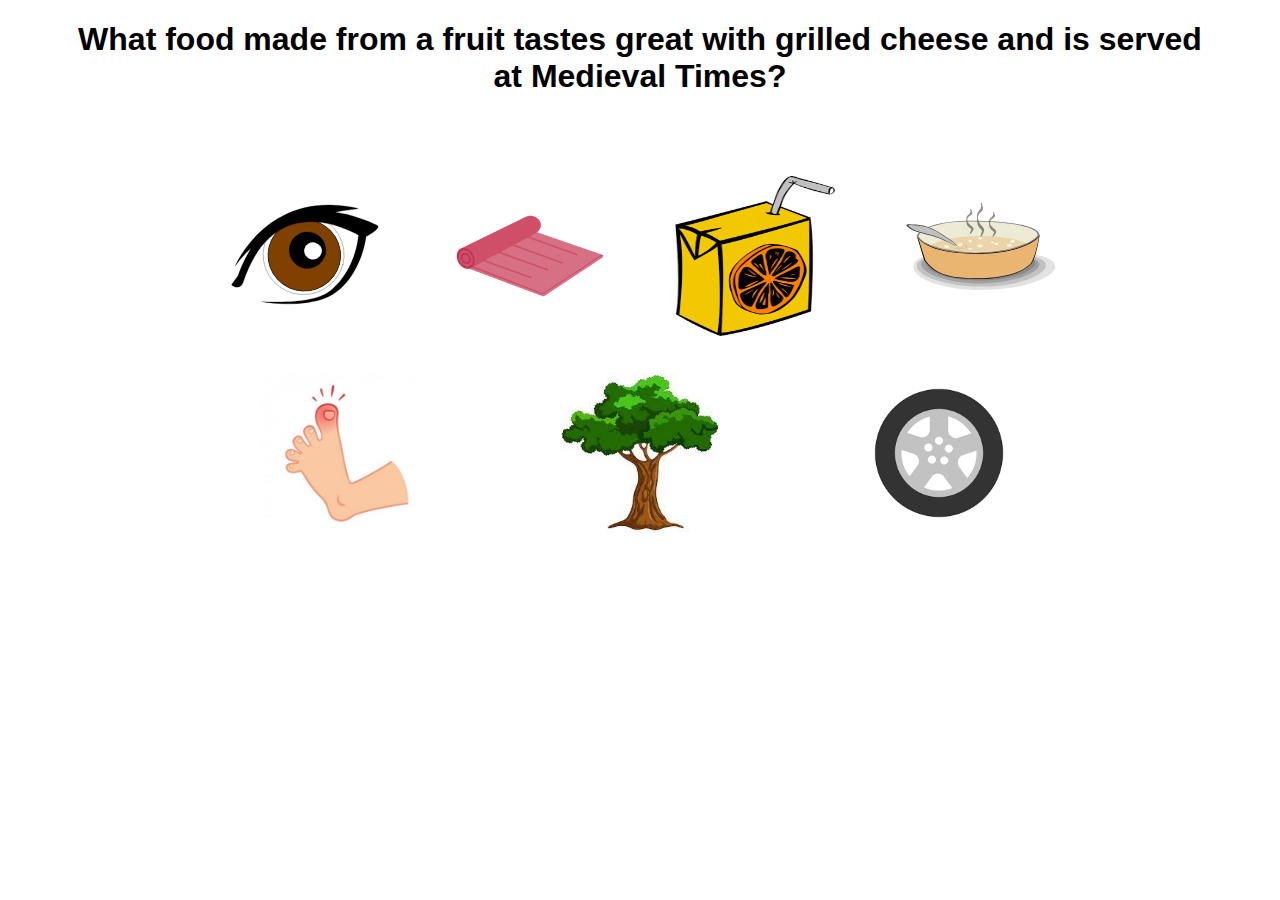
<file: riddle.html>
<!DOCTYPE html>
<html lang="en">
<head>
  <meta charset="UTF-8">
  <meta http-equiv="X-UA-Compatible" content="IE=edge">
  <meta name="viewport" content="width=device-width, initial-scale=1.0">
  <link rel="stylesheet" type="text/css" href="css/riddle.css" />
  <script
    src="https://code.jquery.com/jquery-3.5.1.js"
    integrity="sha256-QWo7LDvxbWT2tbbQ97B53yJnYU3WhH/C8ycbRAkjPDc="
    crossorigin="anonymous"
    defer
  ></script>
  <script src="riddle.js" defer></script>
  <title>Solve this riddle </title>
</head>
<body>
  <header class="question-header">
    <h1 class="question">
      What food made from a fruit tastes great with grilled cheese and is served at Medieval Times?
    </h1>
  </header>
  <content class="picture-container">
    <div class="pic-set">
      <button class="pic-button" id="1">
        <img class="pic" src="./assets/eye.svg">
      </button>
      <button class="pic-button" id="2">
        <img class="pic" src="./assets/mat.png">
      </button>
      <button class="pic-button" id="3">
        <img class="pic" src="./assets/oj.png">
      </button>
      <button class="pic-button" id="4">
        <img class="pic" src="./assets/soup.svg">
      </button>
    </div>
    <div class="pic-set">
      <button class="pic-button" id="5">
        <img class="pic" src="./assets/toe.jpg">
      </button>
      <button class="pic-button" id="6">
        <img class="pic" src="./assets/tree.jpg">
      </button>
      <button class="pic-button" id="7">
        <img class="pic" src="./assets/wheel.png">
      </button>
    </div>
  </content>

  <div class="counter"></div>
  
</body>
</html>
</file>
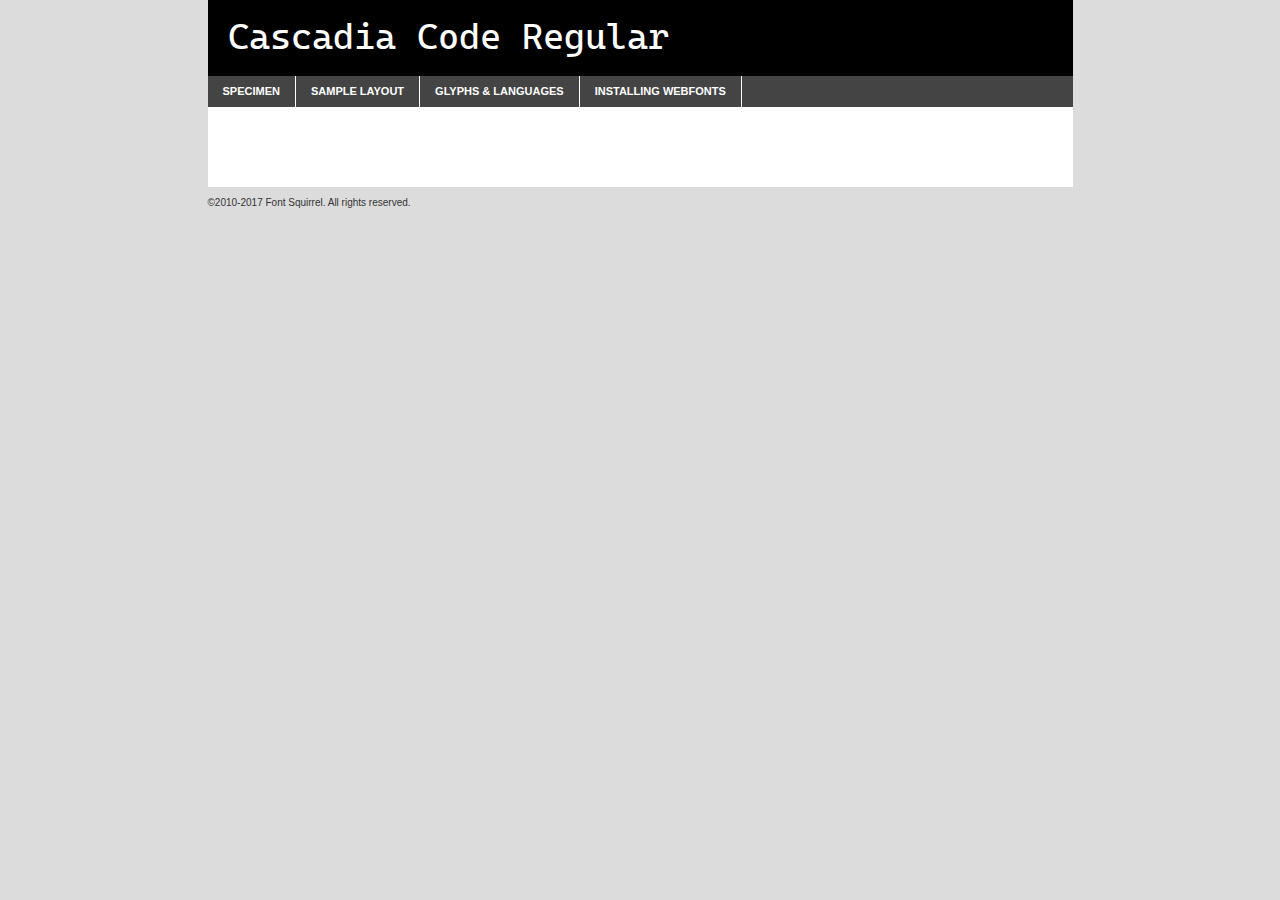
<file: webfontkit-20200929-161207/cascadiacode-demo.html>
<!DOCTYPE html PUBLIC "-//W3C//DTD XHTML 1.0 Transitional//EN"
	"http://www.w3.org/TR/xhtml1/DTD/xhtml1-transitional.dtd">

<html xmlns="http://www.w3.org/1999/xhtml" xml:lang="en" lang="en">
<head>
	<meta http-equiv="Content-Type" content="text/html; charset=utf-8" />
	<script src="http://ajax.googleapis.com/ajax/libs/jquery/1.7.2/jquery.min.js" type="text/javascript" charset="utf-8"></script>
	<script type="text/javascript">
	(function($){$.fn.easyTabs=function(option){var param=jQuery.extend({fadeSpeed:"fast",defaultContent:1,activeClass:'active'},option);$(this).each(function(){var thisId="#"+this.id;if(param.defaultContent==''){param.defaultContent=1;}
	if(typeof param.defaultContent=="number")
	{var defaultTab=$(thisId+" .tabs li:eq("+(param.defaultContent-1)+") a").attr('href').substr(1);}else{var defaultTab=param.defaultContent;}
	$(thisId+" .tabs li a").each(function(){var tabToHide=$(this).attr('href').substr(1);$("#"+tabToHide).addClass('easytabs-tab-content');});hideAll();changeContent(defaultTab);function hideAll(){$(thisId+" .easytabs-tab-content").hide();}
	function changeContent(tabId){hideAll();$(thisId+" .tabs li").removeClass(param.activeClass);$(thisId+" .tabs li a[href=#"+tabId+"]").closest('li').addClass(param.activeClass);if(param.fadeSpeed!="none")
	{$(thisId+" #"+tabId).fadeIn(param.fadeSpeed);}else{$(thisId+" #"+tabId).show();}}
	$(thisId+" .tabs li").click(function(){var tabId=$(this).find('a').attr('href').substr(1);changeContent(tabId);return false;});});}})(jQuery);
	</script>
	<link rel="stylesheet" href="specimen_files/specimen_stylesheet.css" type="text/css" charset="utf-8" />
	<link rel="stylesheet" href="stylesheet.css" type="text/css" charset="utf-8" />

	<style type="text/css">
					body{
				font-family: 'cascadia_coderegular';
							}
		</style>

	<title>Cascadia Code Regular Specimen</title>
	
	
	<script type="text/javascript" charset="utf-8">
		$(document).ready(function() {
			$('#container').easyTabs({defaultContent:1});
		});
	</script>
</head>

<body>
<div id="container">
	<div id="header">
		Cascadia Code Regular	</div>
	<ul class="tabs">
		<li><a href="#specimen">Specimen</a></li>
		<li><a href="#layout">Sample Layout</a></li>
				<li><a href="#glyphs">Glyphs &amp; Languages</a></li>
		<li><a href="#installing">Installing Webfonts</a></li>
		
	</ul>
	
	<div id="main_content">

		
			<div id="specimen">
		
				<div class="section">
					<div class="grid12 firstcol">
						<div class="huge">AaBb</div>
					</div>
				</div>
		
				<div class="section">
					<div class="glyph_range">A&#x200B;B&#x200b;C&#x200b;D&#x200b;E&#x200b;F&#x200b;G&#x200b;H&#x200b;I&#x200b;J&#x200b;K&#x200b;L&#x200b;M&#x200b;N&#x200b;O&#x200b;P&#x200b;Q&#x200b;R&#x200b;S&#x200b;T&#x200b;U&#x200b;V&#x200b;W&#x200b;X&#x200b;Y&#x200b;Z&#x200b;a&#x200b;b&#x200b;c&#x200b;d&#x200b;e&#x200b;f&#x200b;g&#x200b;h&#x200b;i&#x200b;j&#x200b;k&#x200b;l&#x200b;m&#x200b;n&#x200b;o&#x200b;p&#x200b;q&#x200b;r&#x200b;s&#x200b;t&#x200b;u&#x200b;v&#x200b;w&#x200b;x&#x200b;y&#x200b;z&#x200b;1&#x200b;2&#x200b;3&#x200b;4&#x200b;5&#x200b;6&#x200b;7&#x200b;8&#x200b;9&#x200b;0&#x200b;&amp;&#x200b;.&#x200b;,&#x200b;?&#x200b;!&#x200b;&#64;&#x200b;(&#x200b;)&#x200b;#&#x200b;$&#x200b;%&#x200b;*&#x200b;+&#x200b;-&#x200b;=&#x200b;:&#x200b;;</div>
				</div>
				<div class="section">
					<div class="grid12 firstcol">
						<table class="sample_table">
							<tr><td>10</td><td class="size10">abcdefghijklmnopqrstuvwxyzABCDEFGHIJKLMNOPQRSTUVWXYZ0123456789abcdefghijklmnopqrstuvwxyzABCDEFGHIJKLMNOPQRSTUVWXYZ0123456789abcdefghijklmnopqrstuvwxyzABCDEFGHIJKLMNOPQRSTUVWXYZ</td></tr>
							<tr><td>11</td><td class="size11">abcdefghijklmnopqrstuvwxyzABCDEFGHIJKLMNOPQRSTUVWXYZ0123456789abcdefghijklmnopqrstuvwxyzABCDEFGHIJKLMNOPQRSTUVWXYZ0123456789abcdefghijklmnopqrstuvwxyzABCDEFGHIJKLMNOPQRSTUVWXYZ</td></tr>
							<tr><td>12</td><td class="size12">abcdefghijklmnopqrstuvwxyzABCDEFGHIJKLMNOPQRSTUVWXYZ0123456789abcdefghijklmnopqrstuvwxyzABCDEFGHIJKLMNOPQRSTUVWXYZ0123456789abcdefghijklmnopqrstuvwxyzABCDEFGHIJKLMNOPQRSTUVWXYZ</td></tr>
							<tr><td>13</td><td class="size13">abcdefghijklmnopqrstuvwxyzABCDEFGHIJKLMNOPQRSTUVWXYZ0123456789abcdefghijklmnopqrstuvwxyzABCDEFGHIJKLMNOPQRSTUVWXYZ0123456789abcdefghijklmnopqrstuvwxyzABCDEFGHIJKLMNOPQRSTUVWXYZ</td></tr>
							<tr><td>14</td><td class="size14">abcdefghijklmnopqrstuvwxyzABCDEFGHIJKLMNOPQRSTUVWXYZ0123456789abcdefghijklmnopqrstuvwxyzABCDEFGHIJKLMNOPQRSTUVWXYZ0123456789abcdefghijklmnopqrstuvwxyzABCDEFGHIJKLMNOPQRSTUVWXYZ</td></tr>
							<tr><td>16</td><td class="size16">abcdefghijklmnopqrstuvwxyzABCDEFGHIJKLMNOPQRSTUVWXYZ0123456789abcdefghijklmnopqrstuvwxyzABCDEFGHIJKLMNOPQRSTUVWXYZ</td></tr>
							<tr><td>18</td><td class="size18">abcdefghijklmnopqrstuvwxyzABCDEFGHIJKLMNOPQRSTUVWXYZ0123456789abcdefghijklmnopqrstuvwxyzABCDEFGHIJKLMNOPQRSTUVWXYZ</td></tr>
							<tr><td>20</td><td class="size20">abcdefghijklmnopqrstuvwxyzABCDEFGHIJKLMNOPQRSTUVWXYZ0123456789abcdefghijklmnopqrstuvwxyzABCDEFGHIJKLMNOPQRSTUVWXYZ</td></tr>
							<tr><td>24</td><td class="size24">abcdefghijklmnopqrstuvwxyzABCDEFGHIJKLMNOPQRSTUVWXYZ0123456789abcdefghijklmnopqrstuvwxyzABCDEFGHIJKLMNOPQRSTUVWXYZ</td></tr>
							<tr><td>30</td><td class="size30">abcdefghijklmnopqrstuvwxyzABCDEFGHIJKLMNOPQRSTUVWXYZ0123456789abcdefghijklmnopqrstuvwxyzABCDEFGHIJKLMNOPQRSTUVWXYZ</td></tr>
							<tr><td>36</td><td class="size36">abcdefghijklmnopqrstuvwxyzABCDEFGHIJKLMNOPQRSTUVWXYZ0123456789abcdefghijklmnopqrstuvwxyzABCDEFGHIJKLMNOPQRSTUVWXYZ</td></tr>
							<tr><td>48</td><td class="size48">abcdefghijklmnopqrstuvwxyzABCDEFGHIJKLMNOPQRSTUVWXYZ0123456789abcdefghijklmnopqrstuvwxyzABCDEFGHIJKLMNOPQRSTUVWXYZ</td></tr>
							<tr><td>60</td><td class="size60">abcdefghijklmnopqrstuvwxyzABCDEFGHIJKLMNOPQRSTUVWXYZ0123456789abcdefghijklmnopqrstuvwxyzABCDEFGHIJKLMNOPQRSTUVWXYZ</td></tr>
							<tr><td>72</td><td class="size72">abcdefghijklmnopqrstuvwxyzABCDEFGHIJKLMNOPQRSTUVWXYZ0123456789abcdefghijklmnopqrstuvwxyzABCDEFGHIJKLMNOPQRSTUVWXYZ</td></tr>
							<tr><td>90</td><td class="size90">abcdefghijklmnopqrstuvwxyzABCDEFGHIJKLMNOPQRSTUVWXYZ0123456789abcdefghijklmnopqrstuvwxyzABCDEFGHIJKLMNOPQRSTUVWXYZ</td></tr>
						</table>
				
					</div>
			
				</div>
		
		
		
								<div class="section" id="bodycomparison">


										<div id="xheight">
				<div class="fontbody">&#x25FC;&#x25FC;&#x25FC;&#x25FC;&#x25FC;&#x25FC;&#x25FC;&#x25FC;&#x25FC;&#x25FC;&#x25FC;&#x25FC;&#x25FC;&#x25FC;&#x25FC;&#x25FC;&#x25FC;&#x25FC;&#x25FC;&#x25FC;&#x25FC;&#x25FC;&#x25FC;&#x25FC;&#x25FC;&#x25FC;&#x25FC;&#x25FC;&#x25FC;&#x25FC;&#x25FC;&#x25FC;&#x25FC;&#x25FC;&#x25FC;&#x25FC;&#x25FC;&#x25FC;&#x25FC;&#x25FC;&#x25FC;&#x25FC;&#x25FC;&#x25FC;&#x25FC;&#x25FC;&#x25FC;&#x25FC;&#x25FC;&#x25FC;&#x25FC;&#x25FC;&#x25FC;&#x25FC;&#x25FC;&#x25FC;&#x25FC;&#x25FC;&#x25FC;&#x25FC;&#x25FC;&#x25FC;&#x25FC;&#x25FC;&#x25FC;&#x25FC;&#x25FC;&#x25FC;&#x25FC;&#x25FC;&#x25FC;&#x25FC;&#x25FC;&#x25FC;&#x25FC;&#x25FC;&#x25FC;&#x25FC;&#x25FC;&#x25FC;&#x25FC;&#x25FC;&#x25FC;&#x25FC;&#x25FC;&#x25FC;&#x25FC;&#x25FC;&#x25FC;&#x25FC;&#x25FC;&#x25FC;&#x25FC;&#x25FC;&#x25FC;&#x25FC;&#x25FC;&#x25FC;&#x25FC;body</div><div class="arialbody">body</div><div class="verdanabody">body</div><div class="georgiabody">body</div></div>
										<div class="fontbody" style="z-index:1">
											body<span>Cascadia Code Regular</span>
										</div>
										<div class="arialbody" style="z-index:1">
											body<span>Arial</span>
										</div>
										<div class="verdanabody" style="z-index:1">
											body<span>Verdana</span>
										</div>
										<div class="georgiabody" style="z-index:1">
											body<span>Georgia</span>
										</div>



								</div>
		
		
				<div class="section psample psample_row1" id="">
					
					<div class="grid2 firstcol">
						<p class="size10"><span>10.</span>Aenean lacinia bibendum nulla sed consectetur. Fusce dapibus, tellus ac cursus commodo, tortor mauris condimentum nibh, ut fermentum massa justo sit amet risus. Nullam id dolor id nibh ultricies vehicula ut id elit. Cum sociis natoque penatibus et magnis dis parturient montes, nascetur ridiculus mus. Nulla vitae elit libero, a pharetra augue.</p>
			
					</div>
					<div class="grid3">
						<p class="size11"><span>11.</span>Aenean lacinia bibendum nulla sed consectetur. Fusce dapibus, tellus ac cursus commodo, tortor mauris condimentum nibh, ut fermentum massa justo sit amet risus. Nullam id dolor id nibh ultricies vehicula ut id elit. Cum sociis natoque penatibus et magnis dis parturient montes, nascetur ridiculus mus. Nulla vitae elit libero, a pharetra augue.</p>
			
					</div>
					<div class="grid3">
						<p class="size12"><span>12.</span>Aenean lacinia bibendum nulla sed consectetur. Fusce dapibus, tellus ac cursus commodo, tortor mauris condimentum nibh, ut fermentum massa justo sit amet risus. Nullam id dolor id nibh ultricies vehicula ut id elit. Cum sociis natoque penatibus et magnis dis parturient montes, nascetur ridiculus mus. Nulla vitae elit libero, a pharetra augue.</p>
			
					</div>
					<div class="grid4">
						<p class="size13"><span>13.</span>Aenean lacinia bibendum nulla sed consectetur. Fusce dapibus, tellus ac cursus commodo, tortor mauris condimentum nibh, ut fermentum massa justo sit amet risus. Nullam id dolor id nibh ultricies vehicula ut id elit. Cum sociis natoque penatibus et magnis dis parturient montes, nascetur ridiculus mus. Nulla vitae elit libero, a pharetra augue.</p>
			
					</div>
					<div class="white_blend"></div>
					
				</div>
				<div class="section psample psample_row2" id="">
					<div class="grid3 firstcol">
						<p class="size14"><span>14.</span>Aenean lacinia bibendum nulla sed consectetur. Fusce dapibus, tellus ac cursus commodo, tortor mauris condimentum nibh, ut fermentum massa justo sit amet risus. Nullam id dolor id nibh ultricies vehicula ut id elit. Cum sociis natoque penatibus et magnis dis parturient montes, nascetur ridiculus mus. Nulla vitae elit libero, a pharetra augue.</p>
			
					</div>
					<div class="grid4">
						<p class="size16"><span>16.</span>Aenean lacinia bibendum nulla sed consectetur. Fusce dapibus, tellus ac cursus commodo, tortor mauris condimentum nibh, ut fermentum massa justo sit amet risus. Nullam id dolor id nibh ultricies vehicula ut id elit. Cum sociis natoque penatibus et magnis dis parturient montes, nascetur ridiculus mus. Nulla vitae elit libero, a pharetra augue.</p>
			
					</div>
					<div class="grid5">
						<p class="size18"><span>18.</span>Aenean lacinia bibendum nulla sed consectetur. Fusce dapibus, tellus ac cursus commodo, tortor mauris condimentum nibh, ut fermentum massa justo sit amet risus. Nullam id dolor id nibh ultricies vehicula ut id elit. Cum sociis natoque penatibus et magnis dis parturient montes, nascetur ridiculus mus. Nulla vitae elit libero, a pharetra augue.</p>
			
					</div>

					<div class="white_blend"></div>

				</div>
				
				<div class="section psample psample_row3" id="">
					<div class="grid5 firstcol">
						<p class="size20"><span>20.</span>Aenean lacinia bibendum nulla sed consectetur. Fusce dapibus, tellus ac cursus commodo, tortor mauris condimentum nibh, ut fermentum massa justo sit amet risus. Nullam id dolor id nibh ultricies vehicula ut id elit. Cum sociis natoque penatibus et magnis dis parturient montes, nascetur ridiculus mus. Nulla vitae elit libero, a pharetra augue.</p>
					</div>
					<div class="grid7">
						<p class="size24"><span>24.</span>Aenean lacinia bibendum nulla sed consectetur. Fusce dapibus, tellus ac cursus commodo, tortor mauris condimentum nibh, ut fermentum massa justo sit amet risus. Nullam id dolor id nibh ultricies vehicula ut id elit. Cum sociis natoque penatibus et magnis dis parturient montes, nascetur ridiculus mus. Nulla vitae elit libero, a pharetra augue.</p>
					</div>
					
					<div class="white_blend"></div>
					
				</div>
				
				<div class="section psample psample_row4" id="">
					<div class="grid12 firstcol">
						<p class="size30"><span>30.</span>Aenean lacinia bibendum nulla sed consectetur. Fusce dapibus, tellus ac cursus commodo, tortor mauris condimentum nibh, ut fermentum massa justo sit amet risus. Nullam id dolor id nibh ultricies vehicula ut id elit. Cum sociis natoque penatibus et magnis dis parturient montes, nascetur ridiculus mus. Nulla vitae elit libero, a pharetra augue.</p>
					</div>
					<div class="white_blend"></div>
					
				</div>
				
				
				
				<div class="section psample psample_row1 fullreverse">
					<div class="grid2 firstcol">
						<p class="size10"><span>10.</span>Aenean lacinia bibendum nulla sed consectetur. Fusce dapibus, tellus ac cursus commodo, tortor mauris condimentum nibh, ut fermentum massa justo sit amet risus. Nullam id dolor id nibh ultricies vehicula ut id elit. Cum sociis natoque penatibus et magnis dis parturient montes, nascetur ridiculus mus. Nulla vitae elit libero, a pharetra augue.</p>
			
					</div>
					<div class="grid3">
						<p class="size11"><span>11.</span>Aenean lacinia bibendum nulla sed consectetur. Fusce dapibus, tellus ac cursus commodo, tortor mauris condimentum nibh, ut fermentum massa justo sit amet risus. Nullam id dolor id nibh ultricies vehicula ut id elit. Cum sociis natoque penatibus et magnis dis parturient montes, nascetur ridiculus mus. Nulla vitae elit libero, a pharetra augue.</p>
			
					</div>
					<div class="grid3">
						<p class="size12"><span>12.</span>Aenean lacinia bibendum nulla sed consectetur. Fusce dapibus, tellus ac cursus commodo, tortor mauris condimentum nibh, ut fermentum massa justo sit amet risus. Nullam id dolor id nibh ultricies vehicula ut id elit. Cum sociis natoque penatibus et magnis dis parturient montes, nascetur ridiculus mus. Nulla vitae elit libero, a pharetra augue.</p>
			
					</div>
					<div class="grid4">
						<p class="size13"><span>13.</span>Aenean lacinia bibendum nulla sed consectetur. Fusce dapibus, tellus ac cursus commodo, tortor mauris condimentum nibh, ut fermentum massa justo sit amet risus. Nullam id dolor id nibh ultricies vehicula ut id elit. Cum sociis natoque penatibus et magnis dis parturient montes, nascetur ridiculus mus. Nulla vitae elit libero, a pharetra augue.</p>
			
					</div>
					<div class="black_blend"></div>
					
				</div>
				
				<div class="section psample psample_row2 fullreverse">
					<div class="grid3 firstcol">
						<p class="size14"><span>14.</span>Aenean lacinia bibendum nulla sed consectetur. Fusce dapibus, tellus ac cursus commodo, tortor mauris condimentum nibh, ut fermentum massa justo sit amet risus. Nullam id dolor id nibh ultricies vehicula ut id elit. Cum sociis natoque penatibus et magnis dis parturient montes, nascetur ridiculus mus. Nulla vitae elit libero, a pharetra augue.</p>
			
					</div>
					<div class="grid4">
						<p class="size16"><span>16.</span>Aenean lacinia bibendum nulla sed consectetur. Fusce dapibus, tellus ac cursus commodo, tortor mauris condimentum nibh, ut fermentum massa justo sit amet risus. Nullam id dolor id nibh ultricies vehicula ut id elit. Cum sociis natoque penatibus et magnis dis parturient montes, nascetur ridiculus mus. Nulla vitae elit libero, a pharetra augue.</p>
			
					</div>
					<div class="grid5">
						<p class="size18"><span>18.</span>Aenean lacinia bibendum nulla sed consectetur. Fusce dapibus, tellus ac cursus commodo, tortor mauris condimentum nibh, ut fermentum massa justo sit amet risus. Nullam id dolor id nibh ultricies vehicula ut id elit. Cum sociis natoque penatibus et magnis dis parturient montes, nascetur ridiculus mus. Nulla vitae elit libero, a pharetra augue.</p>
			
					</div>
					<div class="black_blend"></div>

				</div>
				
				<div class="section psample fullreverse psample_row3" id="">
					<div class="grid5 firstcol">
						<p class="size20"><span>20.</span>Aenean lacinia bibendum nulla sed consectetur. Fusce dapibus, tellus ac cursus commodo, tortor mauris condimentum nibh, ut fermentum massa justo sit amet risus. Nullam id dolor id nibh ultricies vehicula ut id elit. Cum sociis natoque penatibus et magnis dis parturient montes, nascetur ridiculus mus. Nulla vitae elit libero, a pharetra augue.</p>
					</div>
					<div class="grid7">
						<p class="size24"><span>24.</span>Aenean lacinia bibendum nulla sed consectetur. Fusce dapibus, tellus ac cursus commodo, tortor mauris condimentum nibh, ut fermentum massa justo sit amet risus. Nullam id dolor id nibh ultricies vehicula ut id elit. Cum sociis natoque penatibus et magnis dis parturient montes, nascetur ridiculus mus. Nulla vitae elit libero, a pharetra augue.</p>
					</div>
					
					<div class="black_blend"></div>
					
				</div>
				
				<div class="section psample fullreverse psample_row4" id="" style="border-bottom: 20px #000 solid;">
					<div class="grid12 firstcol">
						<p class="size30"><span>30.</span>Aenean lacinia bibendum nulla sed consectetur. Fusce dapibus, tellus ac cursus commodo, tortor mauris condimentum nibh, ut fermentum massa justo sit amet risus. Nullam id dolor id nibh ultricies vehicula ut id elit. Cum sociis natoque penatibus et magnis dis parturient montes, nascetur ridiculus mus. Nulla vitae elit libero, a pharetra augue.</p>
					</div>
					<div class="black_blend"></div>
					
				</div>
				
				
				
				
			</div>
			
			<div id="layout">
				
				<div class="section">
					
					<div class="grid12 firstcol">
						<h1>Lorem Ipsum Dolor</h1>
						<h2>Etiam porta sem malesuada magna mollis euismod</h2>
						
						<p class="byline">By <a href="#link">Aenean Lacinia</a></p>
					</div>
				</div>
				<div class="section">
					<div class="grid8 firstcol">
						<p class="large">Donec sed odio dui. Morbi leo risus, porta ac consectetur ac, vestibulum at eros. Fusce dapibus, tellus ac cursus commodo, tortor mauris condimentum nibh, ut fermentum massa justo sit amet risus. </p>

						
						<h3>Pellentesque ornare sem</h3>

						<p>Maecenas sed diam eget risus varius blandit sit amet non magna. Maecenas faucibus mollis interdum. Donec ullamcorper nulla non metus auctor fringilla. Nullam id dolor id nibh ultricies vehicula ut id elit. Nullam id dolor id nibh ultricies vehicula ut id elit. </p>

						<p>Aenean eu leo quam. Pellentesque ornare sem lacinia quam venenatis vestibulum. Lorem ipsum dolor sit amet, consectetur adipiscing elit. Cum sociis natoque penatibus et magnis dis parturient montes, nascetur ridiculus mus. </p>

						<p>Nulla vitae elit libero, a pharetra augue. Praesent commodo cursus magna, vel scelerisque nisl consectetur et. Aenean lacinia bibendum nulla sed consectetur. </p>

						<p>Nullam quis risus eget urna mollis ornare vel eu leo. Nullam quis risus eget urna mollis ornare vel eu leo. Maecenas sed diam eget risus varius blandit sit amet non magna. Donec ullamcorper nulla non metus auctor fringilla. </p>

						<h3>Cras mattis consectetur</h3>

						<p>Aenean eu leo quam. Pellentesque ornare sem lacinia quam venenatis vestibulum. Aenean lacinia bibendum nulla sed consectetur. Integer posuere erat a ante venenatis dapibus posuere velit aliquet. Cras mattis consectetur purus sit amet fermentum. </p>

						<p>Nullam id dolor id nibh ultricies vehicula ut id elit. Nullam quis risus eget urna mollis ornare vel eu leo. Cras mattis consectetur purus sit amet fermentum.</p>
					</div>
					
					<div class="grid4 sidebar">
						
						<div class="box reverse">
							<p class="last">Nullam quis risus eget urna mollis ornare vel eu leo. Donec ullamcorper nulla non metus auctor fringilla. Cras mattis consectetur purus sit amet fermentum. Sed posuere consectetur est at lobortis. Lorem ipsum dolor sit amet, consectetur adipiscing elit. </p>
						</div>
						
						<p class="caption">Maecenas sed diam eget risus varius.</p>

						<p>Vestibulum id ligula porta felis euismod semper. Integer posuere erat a ante venenatis dapibus posuere velit aliquet. Vestibulum id ligula porta felis euismod semper. Sed posuere consectetur est at lobortis. Maecenas sed diam eget risus varius blandit sit amet non magna. Fusce dapibus, tellus ac cursus commodo, tortor mauris condimentum nibh, ut fermentum massa justo sit amet risus. </p>

					

						<p>Duis mollis, est non commodo luctus, nisi erat porttitor ligula, eget lacinia odio sem nec elit. Aenean lacinia bibendum nulla sed consectetur. Vivamus sagittis lacus vel augue laoreet rutrum faucibus dolor auctor. Aenean lacinia bibendum nulla sed consectetur. Nullam quis risus eget urna mollis ornare vel eu leo. </p>

						<p>Praesent commodo cursus magna, vel scelerisque nisl consectetur et. Donec ullamcorper nulla non metus auctor fringilla. Maecenas faucibus mollis interdum. Fusce dapibus, tellus ac cursus commodo, tortor mauris condimentum nibh, ut fermentum massa justo sit amet risus. </p>

					</div>
				</div>
				
			</div>


			



		<div id="glyphs">
			<div class="section">
				<div class="grid12 firstcol">
			
				<h1>Language Support</h1>
				<p>The subset of Cascadia Code Regular in this kit supports the following languages:<br />
			
					Albanian, Basque, Breton, Chamorro, Danish, Dutch, English, Faroese, Finnish, French, Frisian, Galician, German, Icelandic, Italian, Malagasy, Norwegian, Portuguese, Spanish, Alsatian, Aragonese, Arapaho, Arrernte, Asturian, Aymara, Bislama, Cebuano, Corsican, Fijian, French_creole, Genoese, Gilbertese, Greenlandic, Haitian_creole, Hiligaynon, Hmong, Hopi, Ibanag, Iloko_ilokano, Indonesian, Interglossa_glosa, Interlingua, Irish_gaelic, Jerriais, Lojban, Lombard, Luxembourgeois, Manx, Mohawk, Norfolk_pitcairnese, Occitan, Oromo, Pangasinan, Papiamento, Piedmontese, Potawatomi, Rhaeto-romance, Romansh, Rotokas, Sami_lule, Samoan, Sardinian, Scots_gaelic, Seychelles_creole, Shona, Sicilian, Somali, Southern_ndebele, Swahili, Swati_swazi, Tagalog_filipino_pilipino, Tetum, Tok_pisin, Uyghur_latinized, Volapuk, Walloon, Warlpiri, Xhosa, Yapese, Zulu, Latinbasic, Ubasic, Demo				</p>
				<h1>Glyph Chart</h1>
				<p>The subset of Cascadia Code Regular in this kit includes all the glyphs listed below. Unicode entities are included above each glyph to help you insert individual characters into your layout.</p>
				<div id="glyph_chart">
			
																				 <div><p>&amp;#9;</p>&#9;</div>
																				 <div><p>&amp;#13;</p>&#13;</div>
																				 <div><p>&amp;#32;</p>&#32;</div>
																				 <div><p>&amp;#33;</p>&#33;</div>
																				 <div><p>&amp;#34;</p>&#34;</div>
																				 <div><p>&amp;#35;</p>&#35;</div>
																				 <div><p>&amp;#36;</p>&#36;</div>
																				 <div><p>&amp;#37;</p>&#37;</div>
																				 <div><p>&amp;#38;</p>&#38;</div>
																				 <div><p>&amp;#39;</p>&#39;</div>
																				 <div><p>&amp;#40;</p>&#40;</div>
																				 <div><p>&amp;#41;</p>&#41;</div>
																				 <div><p>&amp;#42;</p>&#42;</div>
																				 <div><p>&amp;#43;</p>&#43;</div>
																				 <div><p>&amp;#44;</p>&#44;</div>
																				 <div><p>&amp;#45;</p>&#45;</div>
																				 <div><p>&amp;#46;</p>&#46;</div>
																				 <div><p>&amp;#47;</p>&#47;</div>
																				 <div><p>&amp;#48;</p>&#48;</div>
																				 <div><p>&amp;#49;</p>&#49;</div>
																				 <div><p>&amp;#50;</p>&#50;</div>
																				 <div><p>&amp;#51;</p>&#51;</div>
																				 <div><p>&amp;#52;</p>&#52;</div>
																				 <div><p>&amp;#53;</p>&#53;</div>
																				 <div><p>&amp;#54;</p>&#54;</div>
																				 <div><p>&amp;#55;</p>&#55;</div>
																				 <div><p>&amp;#56;</p>&#56;</div>
																				 <div><p>&amp;#57;</p>&#57;</div>
																				 <div><p>&amp;#58;</p>&#58;</div>
																				 <div><p>&amp;#59;</p>&#59;</div>
																				 <div><p>&amp;#60;</p>&#60;</div>
																				 <div><p>&amp;#61;</p>&#61;</div>
																				 <div><p>&amp;#62;</p>&#62;</div>
																				 <div><p>&amp;#63;</p>&#63;</div>
																				 <div><p>&amp;#64;</p>&#64;</div>
																				 <div><p>&amp;#65;</p>&#65;</div>
																				 <div><p>&amp;#66;</p>&#66;</div>
																				 <div><p>&amp;#67;</p>&#67;</div>
																				 <div><p>&amp;#68;</p>&#68;</div>
																				 <div><p>&amp;#69;</p>&#69;</div>
																				 <div><p>&amp;#70;</p>&#70;</div>
																				 <div><p>&amp;#71;</p>&#71;</div>
																				 <div><p>&amp;#72;</p>&#72;</div>
																				 <div><p>&amp;#73;</p>&#73;</div>
																				 <div><p>&amp;#74;</p>&#74;</div>
																				 <div><p>&amp;#75;</p>&#75;</div>
																				 <div><p>&amp;#76;</p>&#76;</div>
																				 <div><p>&amp;#77;</p>&#77;</div>
																				 <div><p>&amp;#78;</p>&#78;</div>
																				 <div><p>&amp;#79;</p>&#79;</div>
																				 <div><p>&amp;#80;</p>&#80;</div>
																				 <div><p>&amp;#81;</p>&#81;</div>
																				 <div><p>&amp;#82;</p>&#82;</div>
																				 <div><p>&amp;#83;</p>&#83;</div>
																				 <div><p>&amp;#84;</p>&#84;</div>
																				 <div><p>&amp;#85;</p>&#85;</div>
																				 <div><p>&amp;#86;</p>&#86;</div>
																				 <div><p>&amp;#87;</p>&#87;</div>
																				 <div><p>&amp;#88;</p>&#88;</div>
																				 <div><p>&amp;#89;</p>&#89;</div>
																				 <div><p>&amp;#90;</p>&#90;</div>
																				 <div><p>&amp;#91;</p>&#91;</div>
																				 <div><p>&amp;#92;</p>&#92;</div>
																				 <div><p>&amp;#93;</p>&#93;</div>
																				 <div><p>&amp;#94;</p>&#94;</div>
																				 <div><p>&amp;#95;</p>&#95;</div>
																				 <div><p>&amp;#96;</p>&#96;</div>
																				 <div><p>&amp;#97;</p>&#97;</div>
																				 <div><p>&amp;#98;</p>&#98;</div>
																				 <div><p>&amp;#99;</p>&#99;</div>
																				 <div><p>&amp;#100;</p>&#100;</div>
																				 <div><p>&amp;#101;</p>&#101;</div>
																				 <div><p>&amp;#102;</p>&#102;</div>
																				 <div><p>&amp;#103;</p>&#103;</div>
																				 <div><p>&amp;#104;</p>&#104;</div>
																				 <div><p>&amp;#105;</p>&#105;</div>
																				 <div><p>&amp;#106;</p>&#106;</div>
																				 <div><p>&amp;#107;</p>&#107;</div>
																				 <div><p>&amp;#108;</p>&#108;</div>
																				 <div><p>&amp;#109;</p>&#109;</div>
																				 <div><p>&amp;#110;</p>&#110;</div>
																				 <div><p>&amp;#111;</p>&#111;</div>
																				 <div><p>&amp;#112;</p>&#112;</div>
																				 <div><p>&amp;#113;</p>&#113;</div>
																				 <div><p>&amp;#114;</p>&#114;</div>
																				 <div><p>&amp;#115;</p>&#115;</div>
																				 <div><p>&amp;#116;</p>&#116;</div>
																				 <div><p>&amp;#117;</p>&#117;</div>
																				 <div><p>&amp;#118;</p>&#118;</div>
																				 <div><p>&amp;#119;</p>&#119;</div>
																				 <div><p>&amp;#120;</p>&#120;</div>
																				 <div><p>&amp;#121;</p>&#121;</div>
																				 <div><p>&amp;#122;</p>&#122;</div>
																				 <div><p>&amp;#123;</p>&#123;</div>
																				 <div><p>&amp;#124;</p>&#124;</div>
																				 <div><p>&amp;#125;</p>&#125;</div>
																				 <div><p>&amp;#126;</p>&#126;</div>
																				 <div><p>&amp;#160;</p>&#160;</div>
																				 <div><p>&amp;#161;</p>&#161;</div>
																				 <div><p>&amp;#162;</p>&#162;</div>
																				 <div><p>&amp;#163;</p>&#163;</div>
																				 <div><p>&amp;#164;</p>&#164;</div>
																				 <div><p>&amp;#165;</p>&#165;</div>
																				 <div><p>&amp;#166;</p>&#166;</div>
																				 <div><p>&amp;#167;</p>&#167;</div>
																				 <div><p>&amp;#168;</p>&#168;</div>
																				 <div><p>&amp;#169;</p>&#169;</div>
																				 <div><p>&amp;#170;</p>&#170;</div>
																				 <div><p>&amp;#171;</p>&#171;</div>
																				 <div><p>&amp;#172;</p>&#172;</div>
																				 <div><p>&amp;#173;</p>&#173;</div>
																				 <div><p>&amp;#174;</p>&#174;</div>
																				 <div><p>&amp;#175;</p>&#175;</div>
																				 <div><p>&amp;#176;</p>&#176;</div>
																				 <div><p>&amp;#177;</p>&#177;</div>
																				 <div><p>&amp;#178;</p>&#178;</div>
																				 <div><p>&amp;#179;</p>&#179;</div>
																				 <div><p>&amp;#180;</p>&#180;</div>
																				 <div><p>&amp;#181;</p>&#181;</div>
																				 <div><p>&amp;#182;</p>&#182;</div>
																				 <div><p>&amp;#183;</p>&#183;</div>
																				 <div><p>&amp;#184;</p>&#184;</div>
																				 <div><p>&amp;#185;</p>&#185;</div>
																				 <div><p>&amp;#186;</p>&#186;</div>
																				 <div><p>&amp;#187;</p>&#187;</div>
																				 <div><p>&amp;#188;</p>&#188;</div>
																				 <div><p>&amp;#189;</p>&#189;</div>
																				 <div><p>&amp;#190;</p>&#190;</div>
																				 <div><p>&amp;#191;</p>&#191;</div>
																				 <div><p>&amp;#192;</p>&#192;</div>
																				 <div><p>&amp;#193;</p>&#193;</div>
																				 <div><p>&amp;#194;</p>&#194;</div>
																				 <div><p>&amp;#195;</p>&#195;</div>
																				 <div><p>&amp;#196;</p>&#196;</div>
																				 <div><p>&amp;#197;</p>&#197;</div>
																				 <div><p>&amp;#198;</p>&#198;</div>
																				 <div><p>&amp;#199;</p>&#199;</div>
																				 <div><p>&amp;#200;</p>&#200;</div>
																				 <div><p>&amp;#201;</p>&#201;</div>
																				 <div><p>&amp;#202;</p>&#202;</div>
																				 <div><p>&amp;#203;</p>&#203;</div>
																				 <div><p>&amp;#204;</p>&#204;</div>
																				 <div><p>&amp;#205;</p>&#205;</div>
																				 <div><p>&amp;#206;</p>&#206;</div>
																				 <div><p>&amp;#207;</p>&#207;</div>
																				 <div><p>&amp;#208;</p>&#208;</div>
																				 <div><p>&amp;#209;</p>&#209;</div>
																				 <div><p>&amp;#210;</p>&#210;</div>
																				 <div><p>&amp;#211;</p>&#211;</div>
																				 <div><p>&amp;#212;</p>&#212;</div>
																				 <div><p>&amp;#213;</p>&#213;</div>
																				 <div><p>&amp;#214;</p>&#214;</div>
																				 <div><p>&amp;#215;</p>&#215;</div>
																				 <div><p>&amp;#216;</p>&#216;</div>
																				 <div><p>&amp;#217;</p>&#217;</div>
																				 <div><p>&amp;#218;</p>&#218;</div>
																				 <div><p>&amp;#219;</p>&#219;</div>
																				 <div><p>&amp;#220;</p>&#220;</div>
																				 <div><p>&amp;#221;</p>&#221;</div>
																				 <div><p>&amp;#222;</p>&#222;</div>
																				 <div><p>&amp;#223;</p>&#223;</div>
																				 <div><p>&amp;#224;</p>&#224;</div>
																				 <div><p>&amp;#225;</p>&#225;</div>
																				 <div><p>&amp;#226;</p>&#226;</div>
																				 <div><p>&amp;#227;</p>&#227;</div>
																				 <div><p>&amp;#228;</p>&#228;</div>
																				 <div><p>&amp;#229;</p>&#229;</div>
																				 <div><p>&amp;#230;</p>&#230;</div>
																				 <div><p>&amp;#231;</p>&#231;</div>
																				 <div><p>&amp;#232;</p>&#232;</div>
																				 <div><p>&amp;#233;</p>&#233;</div>
																				 <div><p>&amp;#234;</p>&#234;</div>
																				 <div><p>&amp;#235;</p>&#235;</div>
																				 <div><p>&amp;#236;</p>&#236;</div>
																				 <div><p>&amp;#237;</p>&#237;</div>
																				 <div><p>&amp;#238;</p>&#238;</div>
																				 <div><p>&amp;#239;</p>&#239;</div>
																				 <div><p>&amp;#240;</p>&#240;</div>
																				 <div><p>&amp;#241;</p>&#241;</div>
																				 <div><p>&amp;#242;</p>&#242;</div>
																				 <div><p>&amp;#243;</p>&#243;</div>
																				 <div><p>&amp;#244;</p>&#244;</div>
																				 <div><p>&amp;#245;</p>&#245;</div>
																				 <div><p>&amp;#246;</p>&#246;</div>
																				 <div><p>&amp;#247;</p>&#247;</div>
																				 <div><p>&amp;#248;</p>&#248;</div>
																				 <div><p>&amp;#249;</p>&#249;</div>
																				 <div><p>&amp;#250;</p>&#250;</div>
																				 <div><p>&amp;#251;</p>&#251;</div>
																				 <div><p>&amp;#252;</p>&#252;</div>
																				 <div><p>&amp;#253;</p>&#253;</div>
																				 <div><p>&amp;#254;</p>&#254;</div>
																				 <div><p>&amp;#255;</p>&#255;</div>
																				 <div><p>&amp;#338;</p>&#338;</div>
																				 <div><p>&amp;#339;</p>&#339;</div>
																				 <div><p>&amp;#376;</p>&#376;</div>
																				 <div><p>&amp;#710;</p>&#710;</div>
																				 <div><p>&amp;#732;</p>&#732;</div>
																				 <div><p>&amp;#8192;</p>&#8192;</div>
																				 <div><p>&amp;#8193;</p>&#8193;</div>
																				 <div><p>&amp;#8194;</p>&#8194;</div>
																				 <div><p>&amp;#8195;</p>&#8195;</div>
																				 <div><p>&amp;#8196;</p>&#8196;</div>
																				 <div><p>&amp;#8197;</p>&#8197;</div>
																				 <div><p>&amp;#8198;</p>&#8198;</div>
																				 <div><p>&amp;#8199;</p>&#8199;</div>
																				 <div><p>&amp;#8200;</p>&#8200;</div>
																				 <div><p>&amp;#8201;</p>&#8201;</div>
																				 <div><p>&amp;#8202;</p>&#8202;</div>
																				 <div><p>&amp;#8208;</p>&#8208;</div>
																				 <div><p>&amp;#8209;</p>&#8209;</div>
																				 <div><p>&amp;#8210;</p>&#8210;</div>
																				 <div><p>&amp;#8211;</p>&#8211;</div>
																				 <div><p>&amp;#8212;</p>&#8212;</div>
																				 <div><p>&amp;#8216;</p>&#8216;</div>
																				 <div><p>&amp;#8217;</p>&#8217;</div>
																				 <div><p>&amp;#8218;</p>&#8218;</div>
																				 <div><p>&amp;#8220;</p>&#8220;</div>
																				 <div><p>&amp;#8221;</p>&#8221;</div>
																				 <div><p>&amp;#8222;</p>&#8222;</div>
																				 <div><p>&amp;#8226;</p>&#8226;</div>
																				 <div><p>&amp;#8230;</p>&#8230;</div>
																				 <div><p>&amp;#8239;</p>&#8239;</div>
																				 <div><p>&amp;#8249;</p>&#8249;</div>
																				 <div><p>&amp;#8250;</p>&#8250;</div>
																				 <div><p>&amp;#8287;</p>&#8287;</div>
																				 <div><p>&amp;#8364;</p>&#8364;</div>
																				 <div><p>&amp;#8482;</p>&#8482;</div>
																				 <div><p>&amp;#9724;</p>&#9724;</div>
																				 <div><p>&amp;#64257;</p>&#64257;</div>
																				 <div><p>&amp;#64258;</p>&#64258;</div>
																																																</div>	
				</div>
		
		
			</div>
		</div>
		
		
		<div id="specs">
			
		</div>
	
		<div id="installing">
			<div class="section">
				<div class="grid7 firstcol">
					<h1>Installing Webfonts</h1>
					
					<p>Webfonts are supported by all major browser platforms but not all in the same way. There are currently four different font formats that must be included in order to target all browsers. This includes TTF, WOFF, EOT and SVG.</p>
					
					<h2>1. Upload your webfonts</h2>
					<p>You must upload your webfont kit to your website. They should be in or near the same directory as your CSS files.</p>
					
					<h2>2. Include the webfont stylesheet</h2>
					<p>A special CSS @font-face declaration helps the various browsers select the appropriate font it needs without causing you a bunch of headaches. Learn more about this syntax by reading the <a href="https://www.fontspring.com/blog/further-hardening-of-the-bulletproof-syntax">Fontspring blog post</a> about it. The code for it is as follows:</p>


<code>
@font-face{ 
	font-family: 'MyWebFont';
	src: url('WebFont.eot');
	src: url('WebFont.eot?#iefix') format('embedded-opentype'),
	     url('WebFont.woff') format('woff'),
	     url('WebFont.ttf') format('truetype'),
	     url('WebFont.svg#webfont') format('svg');
}
</code>

	<p>We've already gone ahead and generated the code for you. All you have to do is link to the stylesheet in your HTML, like this:</p>
	<code>&lt;link rel=&quot;stylesheet&quot; href=&quot;stylesheet.css&quot; type=&quot;text/css&quot; charset=&quot;utf-8&quot; /&gt;</code>

					<h2>3. Modify your own stylesheet</h2>
					<p>To take advantage of your new fonts, you must tell your stylesheet to use them. Look at the original @font-face declaration above and find the property called "font-family." The name linked there will be what you use to reference the font. Prepend that webfont name to the font stack in the "font-family" property, inside the selector you want to change. For example:</p>
<code>p { font-family: 'WebFont', Arial, sans-serif; }</code>

<h2>4. Test</h2>
<p>Getting webfonts to work cross-browser <em>can</em> be tricky. Use the information in the sidebar to help you if you find that fonts aren't loading in a particular browser.</p>
				</div>
				
				<div class="grid5 sidebar">
					<div class="box">
						<h2>Troubleshooting<br />Font-Face Problems</h2>
						<p>Having trouble getting your webfonts to load in your new website? Here are some tips to sort out what might be the problem.</p>

						<h3>Fonts not showing in any browser</h3>

						<p>This sounds like you need to work on the plumbing. You either did not upload the fonts to the correct directory, or you did not link the fonts properly in the CSS. If you've confirmed that all this is correct and you still have a problem, take a look at your .htaccess file and see if requests are getting intercepted.</p>

						<h3>Fonts not loading in iPhone or iPad</h3>

						<p>The most common problem here is that you are serving the fonts from an IIS server. IIS refuses to serve files that have unknown MIME types. If that is the case, you must set the MIME type for SVG to "image/svg+xml" in the server settings. Follow these instructions from Microsoft if you need help.</p>

						<h3>Fonts not loading in Firefox</h3>

						<p>The primary reason for this failure? You are still using a version Firefox older than 3.5. So upgrade already! If that isn't it, then you are very likely serving fonts from a different domain. Firefox requires that all font assets be served from the same domain. Lastly it is possible that you need to add WOFF to your list of MIME types (if you are serving via IIS.)</p>

						<h3>Fonts not loading in IE</h3>

						<p>Are you looking at Internet Explorer on an actual Windows machine or are you cheating by using a service like Adobe BrowserLab? Many of these screenshot services do not render @font-face for IE. Best to test it on a real machine.</p>

						<h3>Fonts not loading in IE9</h3>

						<p>IE9, like Firefox, requires that fonts be served from the same domain as the website. Make sure that is the case.</p>
					</div>
				</div>
			</div>
			
		</div>
	
	</div>
	<div id="footer">
		<p>&copy;2010-2017 Font Squirrel. All rights reserved.</p>
	</div>
</div>
</body>
</html>
</file>
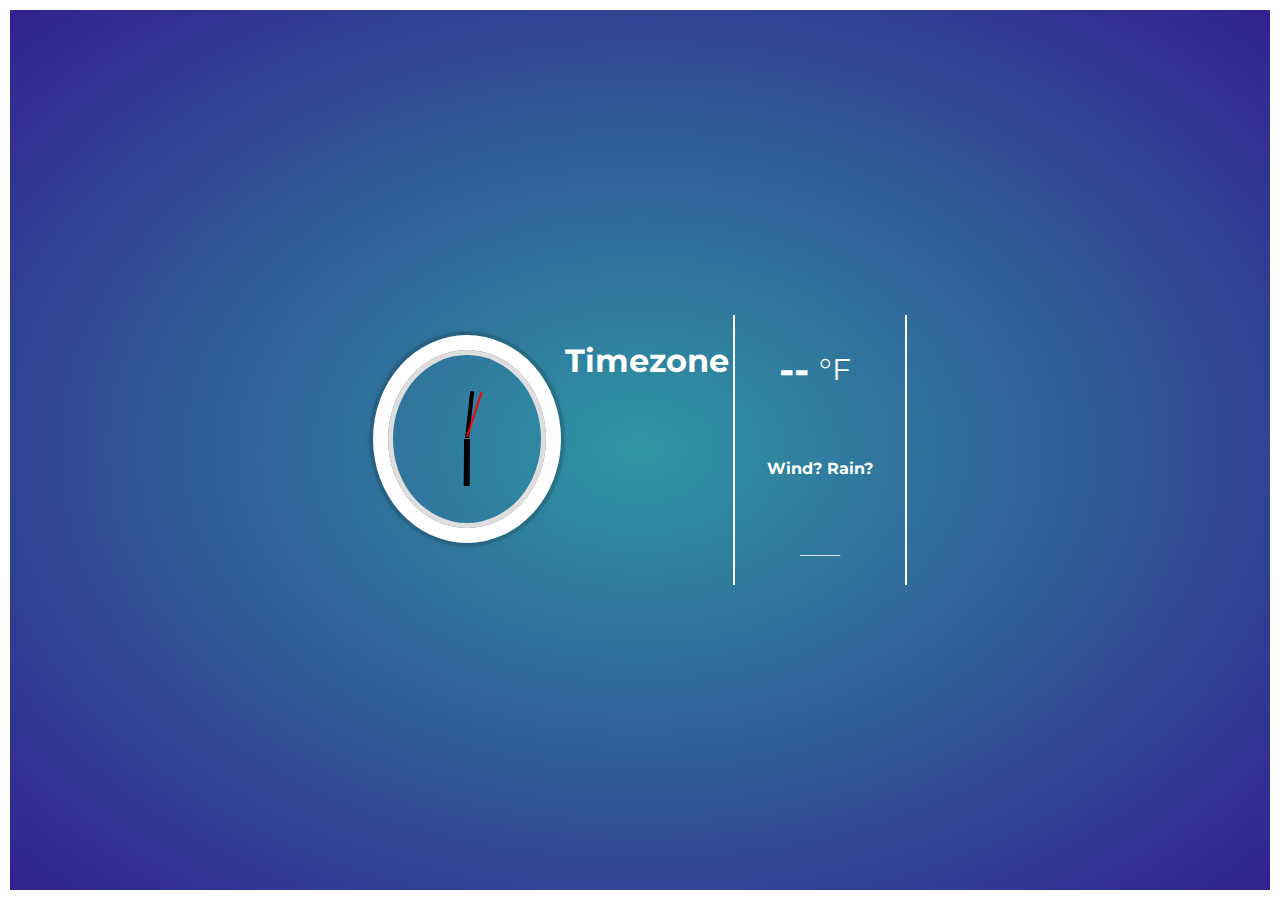
<file: home-page/Weather-App/weatherapp.html>
<!DOCTYPE html>
<html>
<head>
	<meta charset="UTF-8"/>
	<meta name="viewport" content="width=device-width, initial-scale=1.0" />
	<meta http-equiv="X-UA-Compatible" content="ie-edge" />
	<link rel="stylesheet" href="style.css" />
	<link href="https://fonts.googleapis.com/css2?family=Montserrat:wght@600&display=swap" rel="stylesheet">
	<title>Weather App</title>
</head>
<body>
<div class="container">
	<div class="clock">
      <div class="clock-face">
        <div class="hand hour-hand"></div>
        <div class="hand min-hand"></div>
        <div class="hand second-hand"></div>
      </div>
    </div>

	<div class="location">
		<h1 class = "location-timezone">Timezone</h1>
		<canvas class="icon" width="128" height="128"></canvas>
	</div>
	<div class="temperature">
		<div class="degree-section">
			<h2 class="temperature-degree">--</h2>
			<span>°F</span>
		</div>
		<div class = "wind-rain">
			<h4>Wind? Rain?</h4>
		</div>
		
		<div class="temperature-description">_____</div>
	</div>
</div>

<script src="skycons.js"></script>
<script src="app.js"></script>
</body>
</html>
</file>
<file: css/riddle.css>
.question-header {
  margin: 1em 4em 5em 4em;
}
.question {
  font-family: "Gill Sans", "Gill Sans MT", Calibri, "Trebuchet MS", sans-serif;
  font-size: xx-large;
  text-align: center;
}
.picture-container {
  display: flex;
  flex-direction: column;
  width: 70vw;
  margin: auto;
}
.pic-set {
  width: 70vw;
  display: flex;
  justify-content: space-around;
  margin-bottom: 2em;
}
.pic-button {
  border: none;
  background-color: transparent;
  margin: 0 2em;
}
.pic {
  height: 12em;
  width: 12em;
  transition: 0.25s ease-in-out;
}
.pic:hover {
  transform: scale(1.2);
  cursor: pointer;
}
.counter {
  display: none;
}
.solved {
  font-family: sans-serif;
  font-size: 8em;
  text-align: center;
  color: yellowgreen;
  margin: auto;
  animation: resize 1s ease-in-out infinite;
}
.solved-message {
  font-family: sans-serif;
  text-align: center;
  font-size: 2em;
  margin: auto;
}
@keyframes resize {
  0% {
    transform: scale(1);
  }

  50% {
    transform: scale(1.2);
  }

  100% {
    transform: scale(1);
  }
}
@media only screen and (max-width: 850px) {
  .question {
    font-size: 1em;
  }
  .pic {
    width: 5em;
    height: 5em;
  }
  .pic-button {
    margin: 0 0.5em;
  }
}
</file>
<file: webfontkit-20200929-161207/stylesheet.css>
/*! Generated by Font Squirrel (https://www.fontsquirrel.com) on September 29, 2020 */



@font-face {
    font-family: 'cascadia_coderegular';
    src: url('cascadiacode-webfont.woff2') format('woff2'),
         url('cascadiacode-webfont.woff') format('woff');
    font-weight: normal;
    font-style: normal;

}
</file>
<file: home-page/Weather-App/style.css>
* {
	margin: 0;
	padding: 0;
	box-sizing: border-box;
}
body {
	height: 100vh;
	display: flex;
	justify-content: center;
	align-items: center;
	background: radial-gradient(rgb(47,150,163), rgb(50,31,143));
	font-family: 'Montserrat', sans-serif;
	color: white;
	border: 10px solid white;
}
.container{
	display: flex;

}
/*clock*/
.clock {
  	width: 15rem;
  	height: 13rem;
  	border: 15px solid white;
  	border-radius: 50%;
  	margin: 20px auto;
  	position: relative;
  	padding: 2rem;
  	box-shadow:
    0 0 0 4px rgba(0,0,0,0.1),
    inset 0 0 0 5px #dedede,
    inset 0 0 5px black,
    0 0 10px rgba(0,0,0,0.2);
}
.clock-face {
  	position: relative;
  	width: 100%;
  	height: 100%;
  	transform: translateY(-3px); /* account for the height of the clock hands */
}
.hand {
  	width: 50%;
  	height: 4px;
  	background: black;
  	position: absolute;
  	top: 50%;
  	transform-origin: 100%;
  	transform: rotate(90deg);
  	transition: all 0.05s;
  	transition-timing-function: cubic-bezier(0.1, 2.7, 0.58, 1);
}
.second-hand {
  	background: red;
  	height: 2px;
}
.hour-hand {
  	height: 6px;
}

    /*weather*/
.location, .temperature {
	height: 30vh;
	width: 50%;
	display: flex;
	flex-direction: column;
	justify-content: space-around;
	align-items: center;
}
.temperature {
	flex-direction: column;
	border-right:2px solid white;
	border-left:2px solid white;
}
.degree-section {
	display: flex;
	align-items: center;
	cursor: pointer;
}
.degree-section span {
	margin: 10px;
	font-size: 30px;
}
.degree-section h2 {
	font-size: 40px;
}
.wind-rain {
	display: flex;
	align-items: center;
	padding: 10px;
}
</file>
<file: webfontkit-20200929-161207/specimen_files/specimen_stylesheet.css>
@import url('grid_12-825-55-15.css');

/*  
	CSS Reset by Eric Meyer - Released under Public Domain
    http://meyerweb.com/eric/tools/css/reset/
*/
html, body, div, span, applet, object, iframe,
h1, h2, h3, h4, h5, h6, p, blockquote, pre,
a, abbr, acronym, address, big, cite, code,
del, dfn, em, font, img, ins, kbd, q, s, samp,
small, strike, strong, sub, sup, tt, var,
b, u, i, center, dl, dt, dd, ol, ul, li,
fieldset, form, label, legend, table, 
caption, tbody, tfoot, thead, tr, th, td 
                  {margin: 0;padding: 0;border: 0;outline: 0;
                  font-size: 100%;vertical-align: baseline;
                  background: transparent;}
body              {line-height: 1;}
ol, ul            {list-style: none;}
blockquote, q     {quotes: none;}
blockquote:before, blockquote:after,
q:before, q:after {content: '';	content: none;}
:focus            {outline: 0;}
ins               {text-decoration: none;}
del               {text-decoration: line-through;}
table             {border-collapse: collapse;border-spacing: 0;}




body {
	color: #000;
	background-color: #dcdcdc;
}

a {
	text-decoration: none;
	color: #1883ba;
}

h1{
	font-size: 32px;
	font-weight: normal;
	font-style: normal;
	margin-bottom: 18px;
}

h2{
	font-size: 18px;
}

#container {
	width: 865px;
	margin: 0px auto;
}


#header {
	padding: 20px;
	font-size: 36px;
	background-color: #000;
	color: #fff;
}

#header span {
	color: #666;
}
#main_content {
	background-color: #fff;
	padding: 60px 20px 20px;
}


#footer p {
	margin: 0;
	padding-top: 10px;
	padding-bottom: 50px;
	color: #333;
	font: 10px Arial, sans-serif;
}

.tabs {
	width: 100%;
	height: 31px;
	background-color: #444;
}
.tabs li {
	float:  left;
	margin: 0;
	overflow: hidden;
	background-color: #444;
}
.tabs li a {
	display: block;
	color: #fff;
	text-decoration: none;
	font: bold 11px/11px 'Arial';
	text-transform: uppercase;
	padding: 10px 15px;
	border-right: 1px solid #fff;
}

.tabs li a:hover {
		background-color: #00b3ff;

}

.tabs li.active a {
	color:  #000;
	background-color: #fff;
}



div.huge {
	
	font-size: 300px;
	line-height: 1em;
	padding: 0;
	letter-spacing: -.02em;
	overflow: hidden;
}
div.glyph_range {
	font-size: 72px;
	line-height: 1.1em;
}

.size10{ font-size: 10px; }
.size11{ font-size: 11px; }
.size12{ font-size: 12px; }
.size13{ font-size: 13px; }
.size14{ font-size: 14px; }
.size16{ font-size: 16px; }
.size18{ font-size: 18px; }
.size20{ font-size: 20px; }
.size24{ font-size: 24px; }
.size30{ font-size: 30px; }
.size36{ font-size: 36px; }
.size48{ font-size: 48px; }
.size60{ font-size: 60px; }
.size72{ font-size: 72px; }
.size90{ font-size: 90px; }


.psample_row1 {	height: 120px;}
.psample_row1 {	height: 120px;}
.psample_row2 {	height: 160px;}
.psample_row3 {	height: 160px;}
.psample_row4 {	height: 160px;}

.psample {
	overflow: hidden;
	position: relative;
}
.psample p {
	line-height: 1.3em;
	display: block;
	overflow: hidden;
	margin: 0;
}

.psample span {
	margin-right: .5em;
}

.white_blend {
	width: 100%;
	height: 61px;
	background-image: url([data-uri]);
	position: absolute;
	bottom: 0;
}
.black_blend {
	width: 100%;
	height: 61px;
	background-image: url([data-uri]);
	position: absolute;
	bottom: 0;
}
.fullreverse {
	background:  #000 !important;
	color:  #fff !important;
	margin-left: -20px;
	padding-left: 20px;
	margin-right: -20px;
	padding-right: 20px;
	padding: 20px;
	margin-bottom:0;
}


.sample_table td {
	padding-top: 3px;
	padding-bottom:5px;
	padding-left: 5px;
	vertical-align: middle;
	line-height: 1.2em;
}

.sample_table td:first-child {
	background-color: #eee;
	text-align: right;
	padding-right: 5px;
	padding-left: 0;
	padding: 5px;
	font: 11px/12px "Courier New", Courier, mono;
}

code {
	white-space: pre;
	background-color: #eee;
	display: block;
	padding: 10px;
	margin-bottom: 18px;
	overflow: auto;
}


.bottom,.last 	{margin-bottom:0 !important; padding-bottom:0 !important;}

.box  { 
  padding: 18px; 
  margin-bottom: 18px; 
  background: #eee; 
}

.reverse,.reversed { background:  #000 !important;color:  #fff !important; border: none !important;}

#bodycomparison {
	position: relative;
	overflow: hidden;
	font-size: 72px;
	height: 90px;
	white-space: nowrap;
}

#bodycomparison div{
	font-size: 72px;
	line-height: 90px;
	display: inline;
	margin: 0 15px 0 0;
	padding: 0;
}

#bodycomparison div span{
	font: 10px Arial;
	position: absolute;
	left: 0;
}
#xheight {
	float: none;
	position: absolute;
	color: #d9f3ff;
	font-size: 72px;
	line-height: 90px;
}

.fontbody {
 position: relative;
}
.arialbody{
	font-family: Arial;
	position: relative;
}
.verdanabody{
	font-family: Verdana;
	position: relative;
}
.georgiabody{
	font-family: Georgia;
	position: relative;
}

/* @group Layout page
 */

#layout h1 {
	font-size: 36px;
	line-height: 42px;
	font-weight: normal;
	font-style: normal;
}

#layout h2 {
	font-size: 24px;
	line-height: 23px;
	font-weight: normal;
	font-style: normal;
}

#layout h3 {
	font-size: 22px;
	line-height: 1.4em;
	margin-top: 1em;
	font-weight: normal;
	font-style: normal;
}


#layout p.byline {
	font-size: 12px;
	margin-top: 18px;
	line-height: 12px;
	margin-bottom: 0;
}
#layout p {
	font-size: 14px;
	line-height: 21px;
	margin-bottom: .5em;
}

#layout p.large{
	font-size: 18px;
	line-height: 26px;
}

#layout .sidebar p{
	font-size: 12px;
	line-height: 1.4em;
}

#layout p.caption {
	font-size: 10px;
	margin-top: -16px;
	margin-bottom: 18px;
}

/* @end */

/* @group Glyphs */

#glyph_chart div{
	background-color: #d9f3ff;
	color: black;
	float: left;
	font-size: 36px;
	height: 1.2em;
	line-height: 1.2em;
	margin-bottom: 1px;
	margin-right: 1px;
	text-align: center;
	width: 1.2em;
	position: relative;
	padding: .6em .2em .2em;
}

#glyph_chart div p {
	position: absolute;
	left: 0;
	top: 0;
	display: block;
	text-align: center;
	font: bold 9px Arial, sans-serif;
	background-color: #3a768f;
	width: 100%;
	color: #fff;
	padding: 2px 0;
}


#glyphs h1 {
	font-family: Arial, sans-serif;
}
/* @end */

/* @group Installing */

#installing {
	font: 13px Arial, sans-serif;
}

#installing p,
#glyphs p{
	line-height: 1.2em;
	margin-bottom: 18px;
	font: 13px Arial, sans-serif;
}



#installing h3{
	font-size: 15px;
	margin-top: 18px;
}

/* @end */

#rendering h1 {
	font-family: Arial, sans-serif;
}
.render_table td {
	font: 11px "Courier New", Courier, mono;
	vertical-align: middle;
}
</file>
